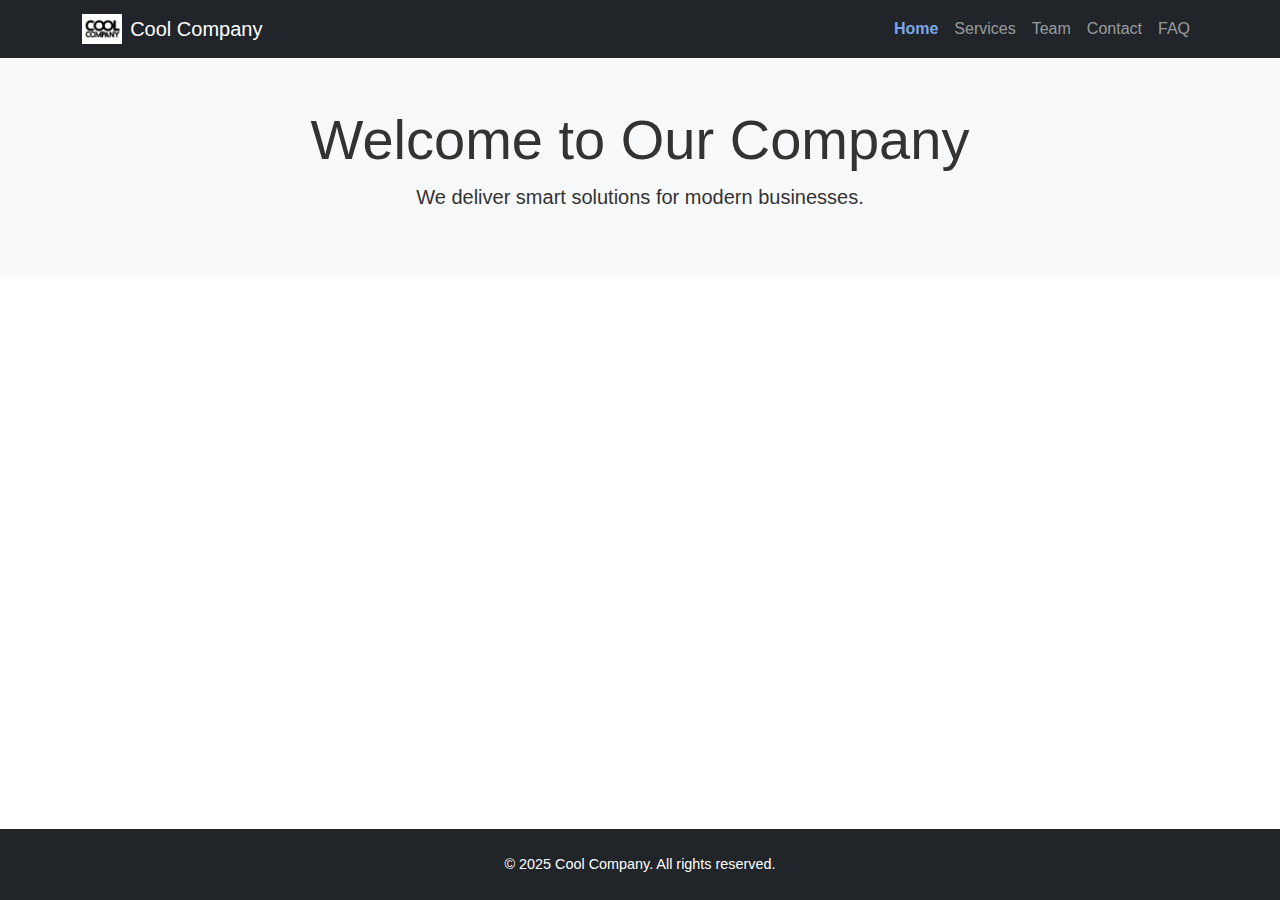
<file: index.html>
<!DOCTYPE html>
<html lang="en">
<head>
  <meta charset="UTF-8">
  <meta name="viewport" content="width=device-width, initial-scale=1">
  <title>Company | Home</title>
  <link href="https://cdn.jsdelivr.net/npm/bootstrap@5.3.0/dist/css/bootstrap.min.css" rel="stylesheet">
  <link rel="stylesheet" href="css/style.css">
</head>

<body class="d-flex flex-column min-vh-100">

  <!-- Navbar -->
  <nav class="navbar navbar-expand-lg navbar-dark bg-dark">
    <div class="container">
      <a class="navbar-brand d-flex align-items-center" href="index.html">
        <img src="assets/logo.PNG" alt="Logo" style="height: 30px; width: auto; margin-right: 8px;">
        Cool Company
      </a>
      
      <button class="navbar-toggler" data-bs-toggle="collapse" data-bs-target="#navMenu">
        <span class="navbar-toggler-icon"></span>
      </button>
      <div class="collapse navbar-collapse" id="navMenu">
        <ul class="navbar-nav ms-auto">
          <li class="nav-item"><a href="index.html" class="nav-link active">Home</a></li>
          <li class="nav-item"><a href="services.html" class="nav-link">Services</a></li>
          <li class="nav-item"><a href="team.html" class="nav-link">Team</a></li>
          <li class="nav-item"><a href="contact.html" class="nav-link">Contact</a></li>
          <li class="nav-item"><a href="faq.html" class="nav-link">FAQ</a></li>
        </ul>
      </div>
    </div>
  </nav>

  <!-- Header -->
  <header class="text-center py-5 bg-light">
    <h1 class="display-4">Welcome to Our Company</h1>
    <p class="lead">We deliver smart solutions for modern businesses.</p>
  </header>

  <!-- Centered Image Section -->
  <div class="d-flex justify-content-center align-items-center" style="height: 60vh;">
    <img src="assets/Home.PNG" alt="Centered Image" class="img-fluid fade-in-up" style="max-width: 300px;">
  </div>
  

  <!-- Footer -->
  <footer class="text-center py-4 bg-dark text-white mt-auto">
    &copy; 2025 Cool Company. All rights reserved.
  </footer>

  <script src="https://cdn.jsdelivr.net/npm/bootstrap@5.3.0/dist/js/bootstrap.bundle.min.js"></script>
</body>
</html>
</file>
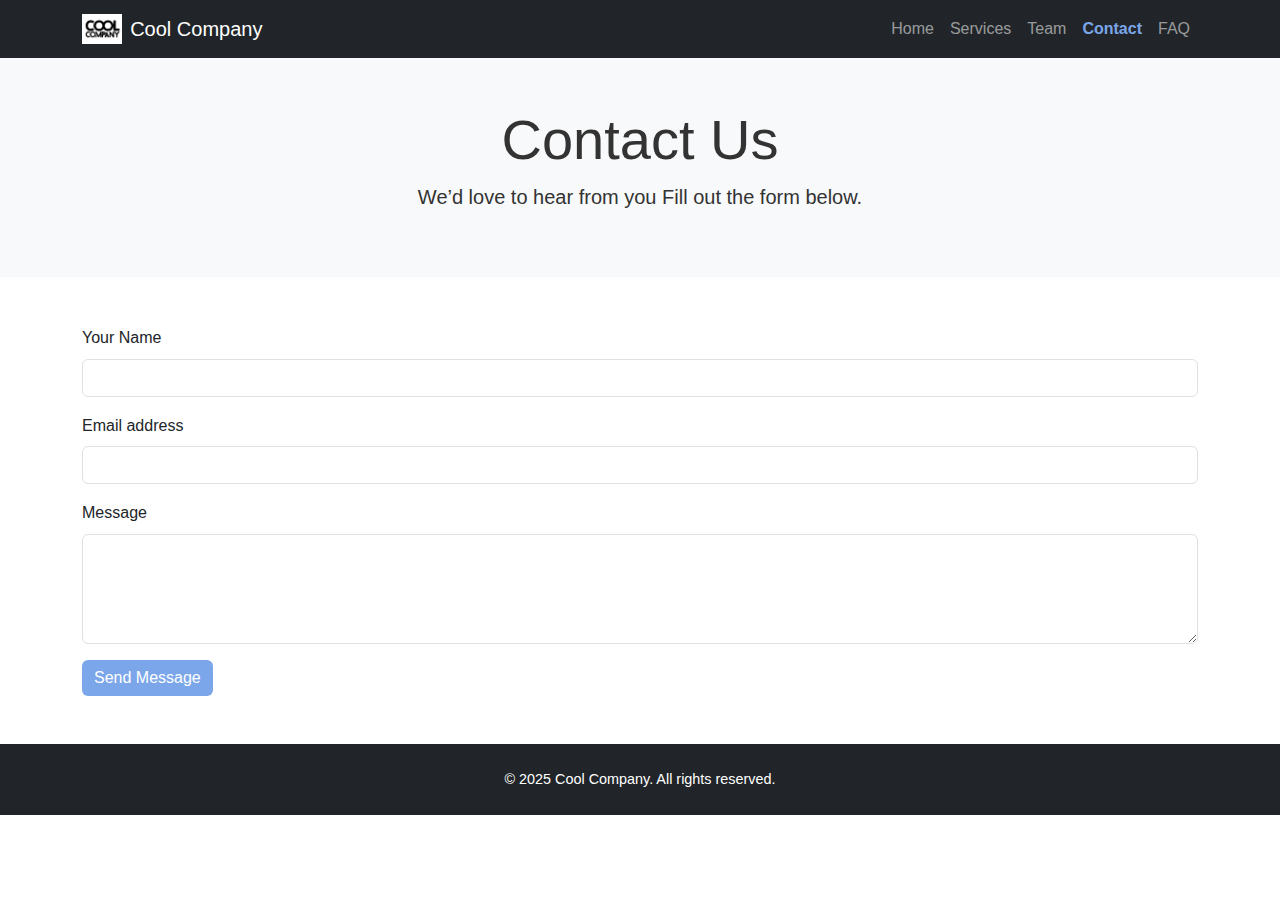
<file: contact.html>
<!DOCTYPE html>
<html lang="en">
<head>
  <meta charset="UTF-8">
  <title>Company | Contact</title>
  <meta name="viewport" content="width=device-width, initial-scale=1">
  <!-- Bootstrap CSS -->
  <link href="https://cdn.jsdelivr.net/npm/bootstrap@5.3.0/dist/css/bootstrap.min.css" rel="stylesheet">
  <link rel="stylesheet" href="css/style.css">
</head>
<body>

<!-- Navbar -->
<nav class="navbar navbar-expand-lg navbar-dark bg-dark">
  <div class="container">
    <a class="navbar-brand d-flex align-items-center" href="index.html">
      <img src="assets/logo.PNG" alt="Logo" style="height: 30px; width: auto; margin-right: 8px;">
      Cool Company
    </a>
    <button class="navbar-toggler" data-bs-toggle="collapse" data-bs-target="#navMenu">
      <span class="navbar-toggler-icon"></span>
    </button>
    <div class="collapse navbar-collapse" id="navMenu">
      <ul class="navbar-nav ms-auto">
        <li class="nav-item"><a href="index.html" class="nav-link">Home</a></li>
        <li class="nav-item"><a href="services.html" class="nav-link">Services</a></li>
        <li class="nav-item"><a href="team.html" class="nav-link">Team</a></li>
        <li class="nav-item"><a href="contact.html" class="nav-link active">Contact</a></li>
        <li class="nav-item"><a href="faq.html" class="nav-link">FAQ</a></li>
      </ul>
    </div>
  </div>
</nav>

<!-- Header -->
<header class="py-5 text-center bg-light">
  <div class="container">
    <h1 class="display-4">Contact Us</h1>
    <p class="lead">We’d love to hear from you Fill out the form below.</p>
  </div>
</header>

<!-- Contact Form -->
<section class="py-5">
  <div class="container">
    <form id="contactForm" novalidate>
      <div class="mb-3">
        <label for="name" class="form-label">Your Name</label>
        <input type="text" class="form-control" id="name" required>
        <div class="invalid-feedback">Please enter your name.</div>
      </div>
      
      <div class="mb-3">
        <label for="email" class="form-label">Email address</label>
        <input type="email" class="form-control" id="email" required>
        <div class="invalid-feedback">Please enter a valid email address.</div>
      </div>
      
      <div class="mb-3">
        <label for="message" class="form-label">Message</label>
        <textarea class="form-control" id="message" rows="4" required></textarea>
        <div class="invalid-feedback">Please enter your message.</div>
      </div>
      
      <button type="submit" class="btn custom-btn">Send Message</button>
    </form>
  </div>
</section>

<!-- Footer -->
<footer class="text-center py-4 bg-dark text-white">
  &copy; 2025 Cool Company. All rights reserved.
</footer>

<!-- Bootstrap + JS -->
<script src="https://cdn.jsdelivr.net/npm/bootstrap@5.3.0/dist/js/bootstrap.bundle.min.js"></script>
<script src="js/form-validation.js"></script>
</body>
</html>
</file>
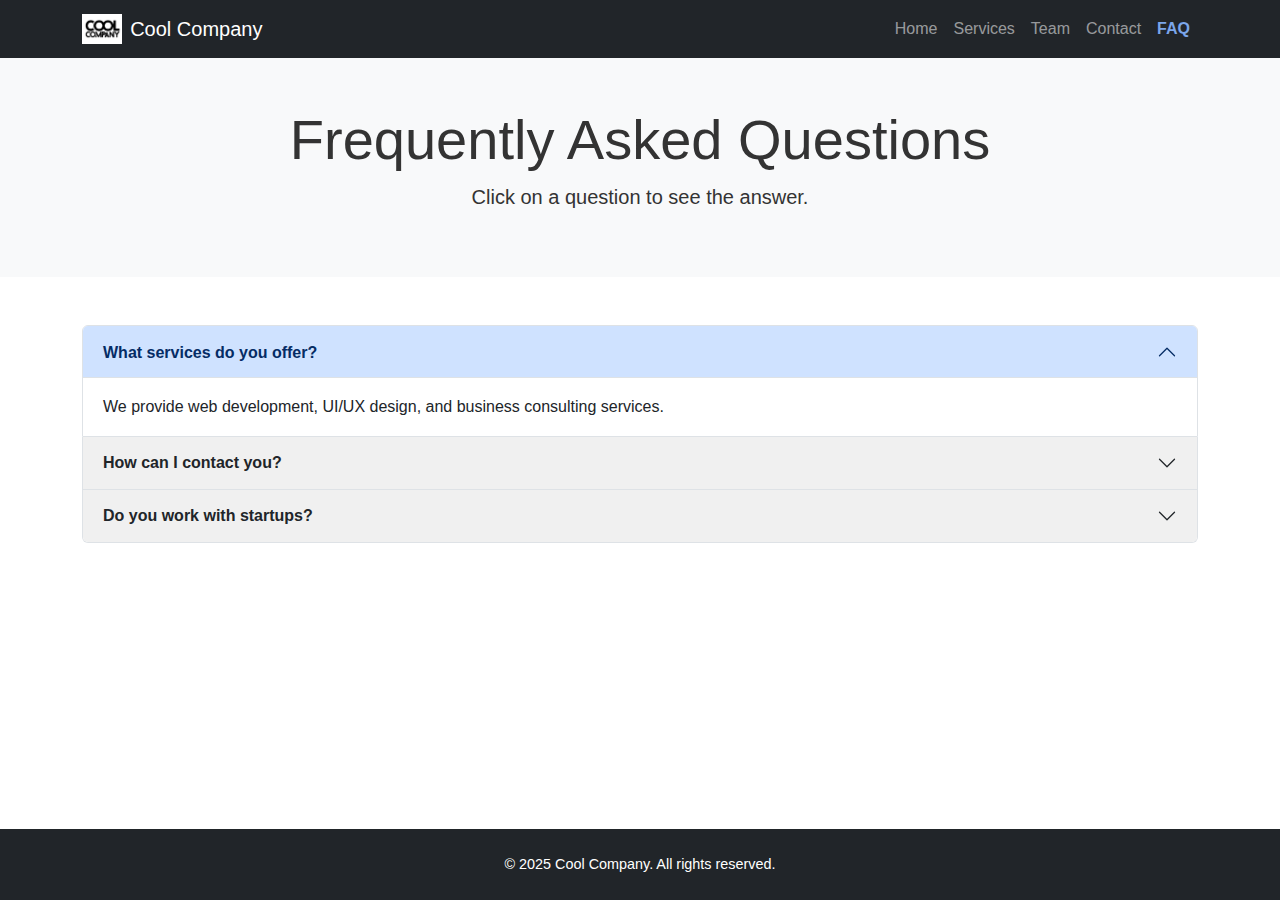
<file: faq.html>
<!DOCTYPE html>
<html lang="en">
<head>
  <meta charset="UTF-8">
  <title>Company | FAQ</title>
  <meta name="viewport" content="width=device-width, initial-scale=1">
  <!-- Bootstrap CSS -->
  <link href="https://cdn.jsdelivr.net/npm/bootstrap@5.3.0/dist/css/bootstrap.min.css" rel="stylesheet">
  <link rel="stylesheet" href="css/style.css">
</head>
<body class="d-flex flex-column min-vh-100">

<!-- Navbar -->
<nav class="navbar navbar-expand-lg navbar-dark bg-dark">
  <div class="container">
    <a class="navbar-brand d-flex align-items-center" href="index.html">
      <img src="assets/logo.PNG" alt="Logo" style="height: 30px; width: auto; margin-right: 8px;">
      Cool Company
    </a>
    <button class="navbar-toggler" data-bs-toggle="collapse" data-bs-target="#navMenu">
      <span class="navbar-toggler-icon"></span>
    </button>
    <div class="collapse navbar-collapse" id="navMenu">
      <ul class="navbar-nav ms-auto">
        <li class="nav-item"><a href="index.html" class="nav-link">Home</a></li>
        <li class="nav-item"><a href="services.html" class="nav-link">Services</a></li>
        <li class="nav-item"><a href="team.html" class="nav-link">Team</a></li>
        <li class="nav-item"><a href="contact.html" class="nav-link">Contact</a></li>
        <li class="nav-item"><a href="faq.html" class="nav-link active">FAQ</a></li>
      </ul>
    </div>
  </div>
</nav>

<!-- Header -->
<header class="py-5 text-center bg-light">
  <div class="container">
    <h1 class="display-4">Frequently Asked Questions</h1>
    <p class="lead">Click on a question to see the answer.</p>
  </div>
</header>

<!-- FAQ Section -->
<section class="py-5">
  <div class="container">
    <div class="accordion" id="faqAccordion">

      <!-- Question 1 -->
      <div class="accordion-item">
        <h2 class="accordion-header" id="headingOne">
          <button class="accordion-button" type="button" data-bs-toggle="collapse"
                  data-bs-target="#collapseOne" aria-expanded="true" aria-controls="collapseOne">
            What services do you offer?
          </button>
        </h2>
        <div id="collapseOne" class="accordion-collapse collapse show" aria-labelledby="headingOne"
             data-bs-parent="#faqAccordion">
          <div class="accordion-body">
            We provide web development, UI/UX design, and business consulting services.
          </div>
        </div>
      </div>

      <!-- Question 2 -->
      <div class="accordion-item">
        <h2 class="accordion-header" id="headingTwo">
          <button class="accordion-button collapsed" type="button" data-bs-toggle="collapse"
                  data-bs-target="#collapseTwo" aria-expanded="false" aria-controls="collapseTwo">
            How can I contact you?
          </button>
        </h2>
        <div id="collapseTwo" class="accordion-collapse collapse" aria-labelledby="headingTwo"
             data-bs-parent="#faqAccordion">
          <div class="accordion-body">
            You can contact us using the form on the Contact page or via email at
            <a href="mailto:info@coolcompany.com">info@coolcompany.com</a>
          </div>
        </div>
      </div>

      <!-- Question 3 -->
      <div class="accordion-item">
        <h2 class="accordion-header" id="headingThree">
          <button class="accordion-button collapsed" type="button" data-bs-toggle="collapse"
                  data-bs-target="#collapseThree" aria-expanded="false" aria-controls="collapseThree">
            Do you work with startups?
          </button>
        </h2>
        <div id="collapseThree" class="accordion-collapse collapse" aria-labelledby="headingThree"
             data-bs-parent="#faqAccordion">
          <div class="accordion-body">
            Absolutely, We love working with startups and helping them grow.
          </div>
        </div>
      </div>

    </div>
  </div>
</section>

<!-- Footer -->
<footer class="text-center py-4 bg-dark text-white mt-auto">
  &copy; 2025 Cool Company. All rights reserved.
</footer>

<!-- Bootstrap JS -->
<script src="https://cdn.jsdelivr.net/npm/bootstrap@5.3.0/dist/js/bootstrap.bundle.min.js"></script>
</body>
</html>
</file>
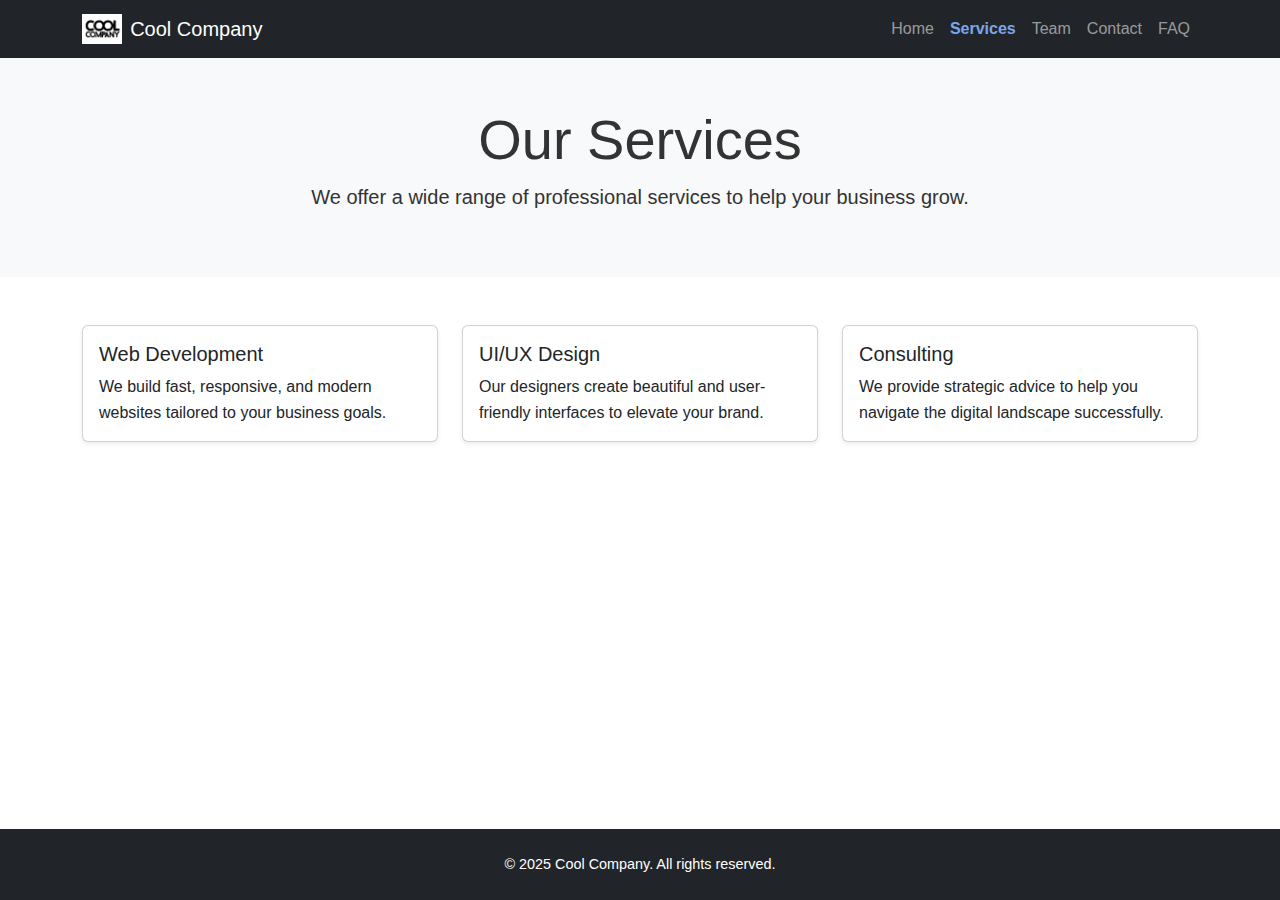
<file: services.html>
<!DOCTYPE html>
<html lang="en">
<head>
  <meta charset="UTF-8">
  <title>Company | Services</title>
  <meta name="viewport" content="width=device-width, initial-scale=1">
  <!-- Bootstrap CSS -->
  <link href="https://cdn.jsdelivr.net/npm/bootstrap@5.3.0/dist/css/bootstrap.min.css" rel="stylesheet">
  <link rel="stylesheet" href="css/style.css">
</head>
<body class="d-flex flex-column min-vh-100">

<!-- Navbar -->
<nav class="navbar navbar-expand-lg navbar-dark bg-dark">
  <div class="container">
    <a class="navbar-brand d-flex align-items-center" href="index.html">
      <img src="assets/logo.PNG" alt="Logo" style="height: 30px; width: auto; margin-right: 8px;">
      Cool Company
    </a>
    <button class="navbar-toggler" data-bs-toggle="collapse" data-bs-target="#navMenu">
      <span class="navbar-toggler-icon"></span>
    </button>
    <div class="collapse navbar-collapse" id="navMenu">
      <ul class="navbar-nav ms-auto">
        <li class="nav-item"><a href="index.html" class="nav-link">Home</a></li>
        <li class="nav-item"><a href="services.html" class="nav-link active">Services</a></li>
        <li class="nav-item"><a href="team.html" class="nav-link">Team</a></li>
        <li class="nav-item"><a href="contact.html" class="nav-link">Contact</a></li>
        <li class="nav-item"><a href="faq.html" class="nav-link">FAQ</a></li>
      </ul>
    </div>
  </div>
</nav>

<!-- Header -->
<header class="py-5 text-center bg-light">
  <div class="container">
    <h1 class="display-4">Our Services</h1>
    <p class="lead">We offer a wide range of professional services to help your business grow.</p>
  </div>
</header>

<!-- Services Section -->
<section class="py-5">
  <div class="container">
    <div class="row g-4">

      <!-- Service 1 -->
      <div class="col-md-4">
        <div class="card h-100 shadow-sm">
          <div class="card-body">
            <h5 class="card-title">Web Development</h5>
            <p class="card-text">We build fast, responsive, and modern websites tailored to your business goals.</p>
          </div>
        </div>
      </div>

      <!-- Service 2 -->
      <div class="col-md-4">
        <div class="card h-100 shadow-sm">
          <div class="card-body">
            <h5 class="card-title">UI/UX Design</h5>
            <p class="card-text">Our designers create beautiful and user-friendly interfaces to elevate your brand.</p>
          </div>
        </div>
      </div>

      <!-- Service 3 -->
      <div class="col-md-4">
        <div class="card h-100 shadow-sm">
          <div class="card-body">
            <h5 class="card-title">Consulting</h5>
            <p class="card-text">We provide strategic advice to help you navigate the digital landscape successfully.</p>
          </div>
        </div>
      </div>

    </div>
  </div>
</section>

<!-- Footer -->
<footer class="text-center py-4 bg-dark text-white mt-auto">
  &copy; 2025 Cool Company. All rights reserved.
</footer>

<!-- Bootstrap JS -->
<script src="https://cdn.jsdelivr.net/npm/bootstrap@5.3.0/dist/js/bootstrap.bundle.min.js"></script>
</body>
</html>
</file>
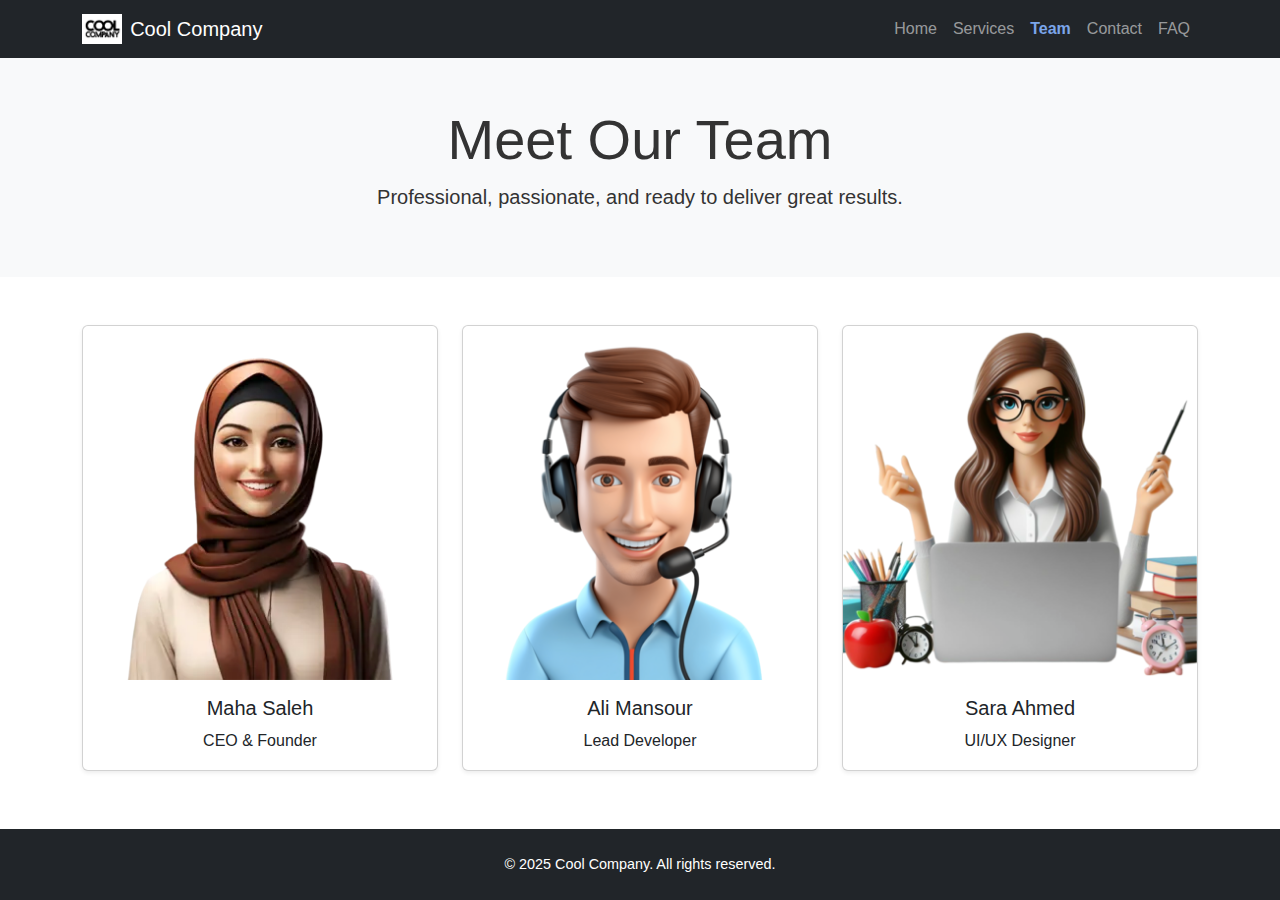
<file: team.html>
<!DOCTYPE html>
<html lang="en">
<head>
  <meta charset="UTF-8">
  <title>Company | Team</title>
  <meta name="viewport" content="width=device-width, initial-scale=1">
  <!-- Bootstrap CSS -->
  <link href="https://cdn.jsdelivr.net/npm/bootstrap@5.3.0/dist/css/bootstrap.min.css" rel="stylesheet">
  <link rel="stylesheet" href="css/style.css">
</head>
<body class="d-flex flex-column min-vh-100">

<!-- Navbar -->
<nav class="navbar navbar-expand-lg navbar-dark bg-dark">
  <div class="container">
    <a class="navbar-brand d-flex align-items-center" href="index.html">
      <img src="assets/logo.PNG" alt="Logo" style="height: 30px; width: auto; margin-right: 8px;">
      Cool Company
    </a>
    <button class="navbar-toggler" data-bs-toggle="collapse" data-bs-target="#navMenu">
      <span class="navbar-toggler-icon"></span>
    </button>
    <div class="collapse navbar-collapse" id="navMenu">
      <ul class="navbar-nav ms-auto">
        <li class="nav-item"><a href="index.html" class="nav-link">Home</a></li>
        <li class="nav-item"><a href="services.html" class="nav-link">Services</a></li>
        <li class="nav-item"><a href="team.html" class="nav-link active">Team</a></li>
        <li class="nav-item"><a href="contact.html" class="nav-link">Contact</a></li>
        <li class="nav-item"><a href="faq.html" class="nav-link">FAQ</a></li>
      </ul>
    </div>
  </div>
</nav>

<!-- Header -->
<header class="py-5 text-center bg-light">
  <div class="container">
    <h1 class="display-4">Meet Our Team</h1>
    <p class="lead">Professional, passionate, and ready to deliver great results.</p>
  </div>
</header>

<!-- Team Section -->
<section class="py-5">
  <div class="container">
    <div class="row g-4">

      <!-- Team Member 1 -->
      <div class="col-md-4">
        <div class="card text-center shadow-sm h-100">
          <img src="assets/team1.PNG" class="card-img-top" alt="Team Member 1">
          <div class="card-body">
            <h5 class="card-title">Maha Saleh</h5>
            <p class="card-text">CEO & Founder</p>
          </div>
        </div>
      </div>

      <!-- Team Member 2 -->
      <div class="col-md-4">
        <div class="card text-center shadow-sm h-100">
          <img src="assets/team2.PNG" class="card-img-top" alt="Team Member 2">
          <div class="card-body">
            <h5 class="card-title">Ali Mansour</h5>
            <p class="card-text">Lead Developer</p>
          </div>
        </div>
      </div>

      <!-- Team Member 3 -->
      <div class="col-md-4">
        <div class="card text-center shadow-sm h-100">
          <img src="assets/team3.PNG" class="card-img-top" alt="Team Member 3">
          <div class="card-body">
            <h5 class="card-title">Sara Ahmed</h5>
            <p class="card-text">UI/UX Designer</p>
          </div>
        </div>
      </div>

    </div>
  </div>
</section>

<!-- Footer -->
<footer class="text-center py-4 bg-dark text-white mt-auto">
  &copy; 2025 Cool Company. All rights reserved.
</footer>

<!-- Bootstrap JS -->
<script src="https://cdn.jsdelivr.net/npm/bootstrap@5.3.0/dist/js/bootstrap.bundle.min.js"></script>
</body>
</html>
</file>
<file: css/style.css>
/* === General Styles === */
body {
    font-family: 'Segoe UI', Tahoma, Geneva, Verdana, sans-serif;
    line-height: 1.6;
  }
  
  /* === Header Section === */
  header {
    background: hsl(210, 17%, 98%);
    color: #333;
  }
  
  header h1 {
    font-weight: 700;
  }
  
  header p {
    font-size: 1.1rem;
  }
  
  /* === Navbar Active Link === */
  .navbar-nav .nav-link.active {
    font-weight: bold;
    color: #7ba6ea !important;
  }
  
  /* === Footer === */
  footer {
    font-size: 0.9rem;
  }
  
  /* === Card Hover Effect (Team) === */
  .card:hover {
    transform: scale(1.03);
    transition: transform 0.3s ease;
    box-shadow: 0 4px 12px rgba(0, 0, 0, 0.15);
  }
  
  /* === FAQ Styling === */
  .accordion-button {
    background-color: #f0f0f0;
    font-weight: 600;
  }
  
  .accordion-button:focus {
    box-shadow: none;
  }
  
  .accordion-body {
    background-color: #fff;
  }
  
  /* === Contact Form === */
  form .form-control:focus {
    border-color: #7ba6ea;
    box-shadow: 0 0 0 0.2rem rgba(14, 14, 15, 0.25);
  }
  
  .custom-btn {
    background-color: #7ba6ea; 
    color: white;
    border: none;
  }
  
  .custom-btn:hover {
    background-color: #8694aa; /* اذا مررت يصير أغمق   */
  }
  
  .fade-in-up {
    opacity: 0;
    transform: translateY(30px);
    animation: fadeInUp 1s ease forwards;
  }
  
  @keyframes fadeInUp {
    to {
      opacity: 1;
      transform: translateY(0);
    }
  }
</file>
